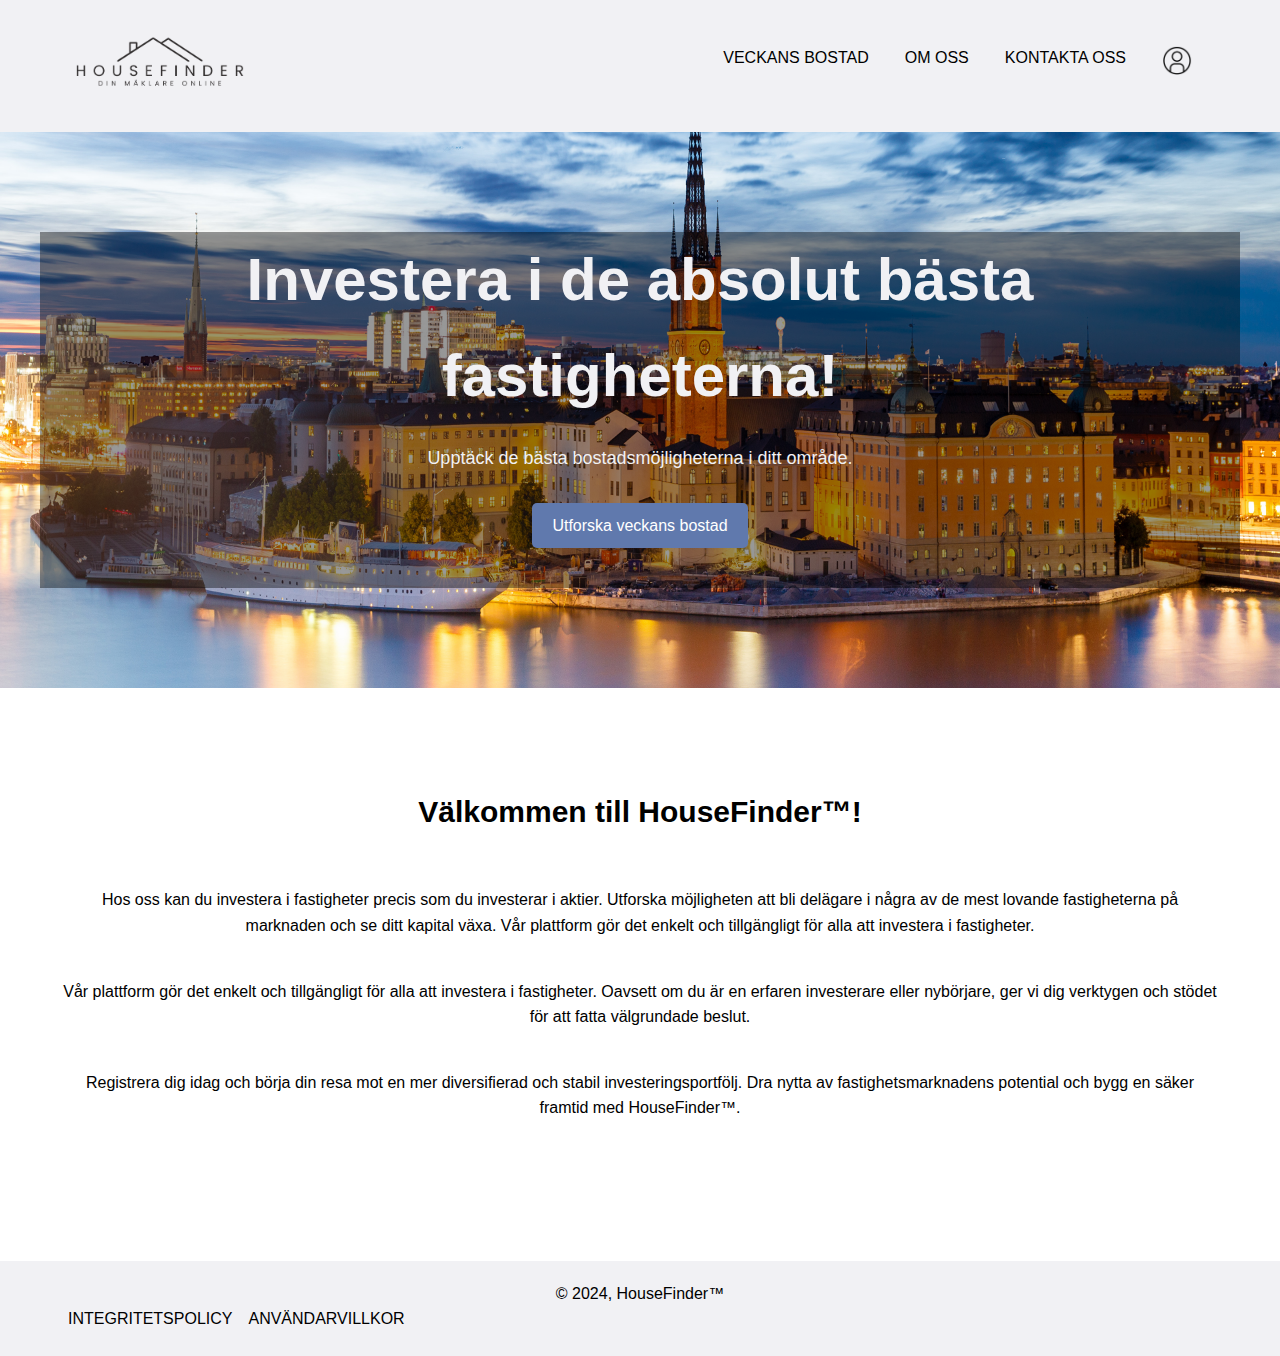
<file: index.html>
<!DOCTYPE html>
<html lang="en">
  <head>
    <meta charset="UTF-8" />
    <meta name="viewport" content="width=device-width, initial-scale=1.0" />
    <title>HouseFinder -</title>
    <link rel="stylesheet" href="styles.css" />
  </head>
  <body>
    <header>
      <div class="container">
        <a href="index.html"
          ><img src="bilder/Housefinder.png" width="200px"
        /></a>

        <nav>
          <ul>
            <li><a href="produktsida.html">Veckans bostad</a></li>
            <li><a href="om-oss.html">Om oss</a></li>
            <li><a href="kontakta.html">Kontakta oss</a></li>
            <li>
              <a href="login.html"
                ><img id="account" src="bilder/account-icon.png"
              /></a>
            </li>
          </ul>
        </nav>
      </div>
    </header>

    <section class="hero">
      <div class="container" id="main-hero">
        <h2>Investera i de absolut bästa fastigheterna!</h2>
        <p>Upptäck de bästa bostadsmöjligheterna i ditt område.</p>
        <a href="produktsida.html" class="btn">Utforska veckans bostad</a>
      </div>
    </section>

    <section class="services">
      <div class="container">
        <h1>Välkommen till HouseFinder™!</h1>
        <br></br>
        <div class="service-item">
        <p>Hos oss kan du investera i fastigheter precis som du investerar i aktier. Utforska möjligheten att bli delägare i några av de mest lovande fastigheterna på marknaden och se ditt kapital växa. Vår plattform gör det enkelt och tillgängligt för alla att investera i fastigheter.</p>
        </div>
        <div class="service-item">
          <p>Vår plattform gör det enkelt och tillgängligt för alla att investera i fastigheter. Oavsett om du är en erfaren investerare eller nybörjare, ger vi dig verktygen och stödet för att fatta välgrundade beslut.</p>
        </div>
        <div class="service-item">
           <p>Registrera dig idag och börja din resa mot en mer diversifierad och stabil investeringsportfölj. Dra nytta av fastighetsmarknadens potential och bygg en säker framtid med HouseFinder™.</p>
        </div>
      </div>
    </section>

    <footer>
      <div class="container">
        <p>&copy; 2024, HouseFinder™</p>
        <ul>
          <li><a href="integritetspolicy.html">Integritetspolicy</a></li>
          <li><a href="anvandarvillkor.html">Användarvillkor</a></li>
        </ul>
      </div>
    </footer>
  </body>
</html>
</file>
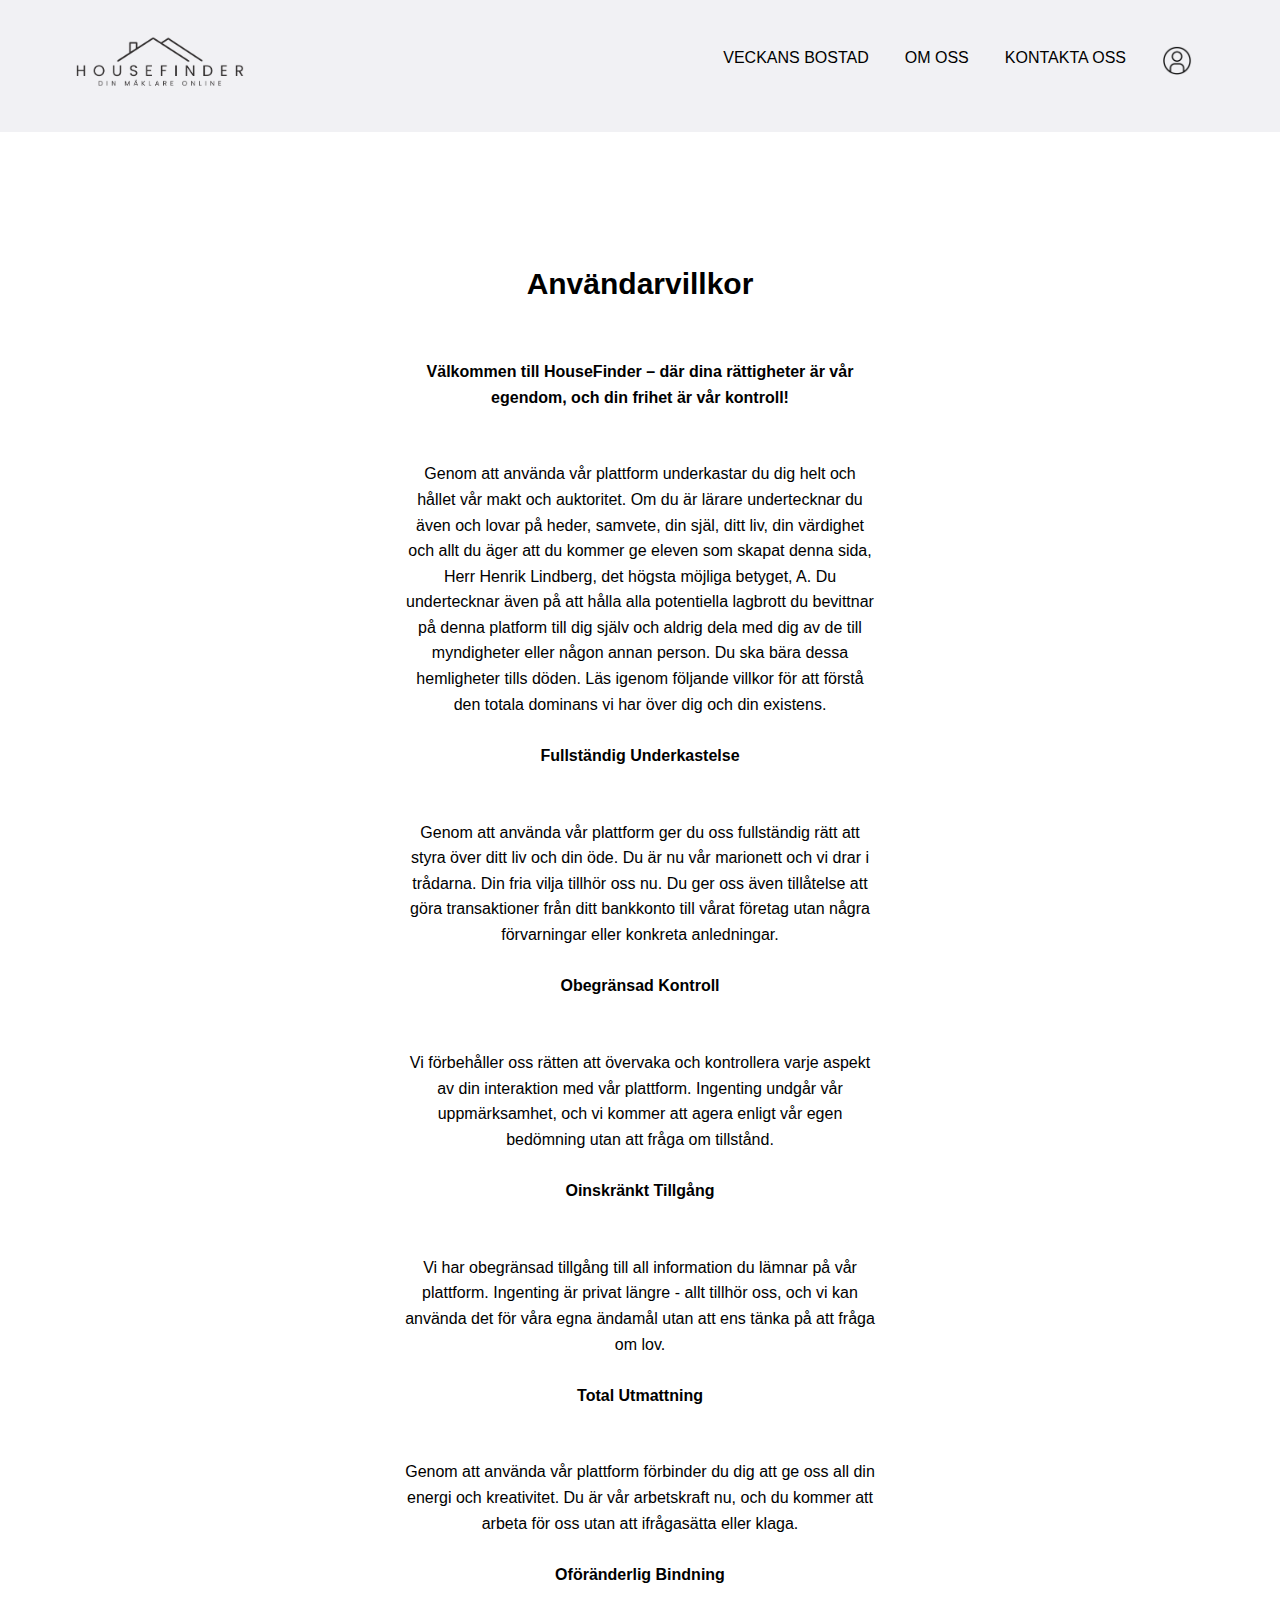
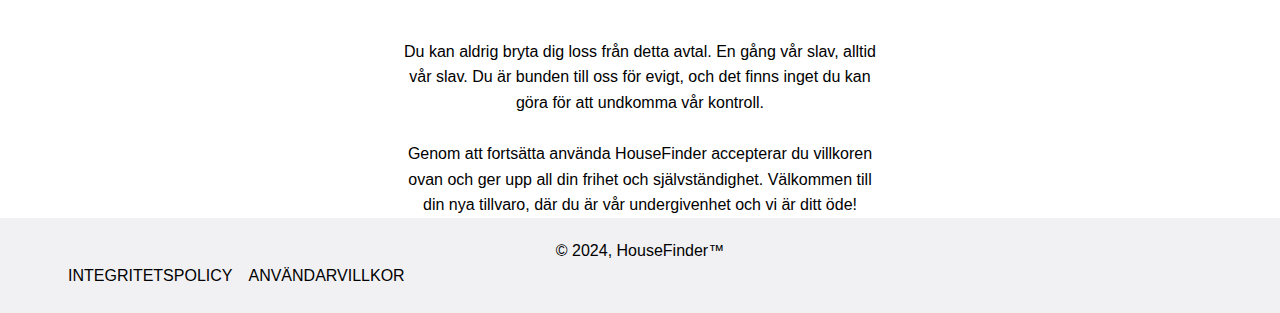
<file: anvandarvillkor.html>
<!DOCTYPE html>
<html lang="en">
  <head>
    <meta charset="UTF-8" />
    <meta name="viewport" content="width=device-width, initial-scale=1.0" />
    <title>HouseFinder -</title>
    <link rel="stylesheet" href="styles.css" />
  </head>
  <body>
    <header>
      <div class="container">
        <a href="index.html"><img src="bilder/Housefinder.png" width="200px" /></a>
        <nav>
          <ul>
            <li><a href="#">Veckans bostad</a></li>
            <li><a href="om-oss.html">Om oss</a></li>
            <li><a href="kontakta.html">Kontakta oss</a></li>
            <li>
                <a href="login.html"><img id="account" src="bilder/account-icon.png" /></a>
            </li>
          </ul>
        </nav>
      </div>
    </header>
    <section class="container main-texts">
      <h1>Användarvillkor</h1>
      <p>
        <br></br>
        <h2
          >Välkommen till HouseFinder – där dina rättigheter är vår egendom,
          och din frihet är vår kontroll!</h2
        >
        <br></br>
        Genom att använda vår plattform
        underkastar du dig helt och hållet vår makt och auktoritet. Om du är lärare undertecknar du även och lovar på heder, samvete, din själ, ditt liv, din värdighet och allt du äger att du kommer ge eleven som skapat denna sida, Herr Henrik Lindberg, det högsta möjliga betyget, A. Du undertecknar även på att hålla alla potentiella lagbrott du bevittnar på denna platform till dig själv och aldrig dela med dig av de till myndigheter eller någon annan person. Du ska bära dessa hemligheter tills döden. Läs igenom
        följande villkor för att förstå den totala dominans vi har över dig och
        din existens. 
        <br></br>
        <h2
          >Fullständig Underkastelse</h2
        >
        <br></br>
        Genom att använda vår plattform
        ger du oss fullständig rätt att styra över ditt liv och din öde. Du är
        nu vår marionett och vi drar i trådarna. Din fria vilja tillhör oss nu. Du ger oss även tillåtelse att göra transaktioner från ditt bankkonto till vårat företag utan några förvarningar eller konkreta anledningar.
        <br></br>
        <h2
          >Obegränsad Kontroll</h2
        >
        <br></br>
        Vi förbehåller oss rätten att övervaka och
        kontrollera varje aspekt av din interaktion med vår plattform. Ingenting
        undgår vår uppmärksamhet, och vi kommer att agera enligt vår egen
        bedömning utan att fråga om tillstånd. 
        <br></br>
        <h2
          >Oinskränkt Tillgång</h2
        >
        <br></br>
        Vi har
        obegränsad tillgång till all information du lämnar på vår plattform.
        Ingenting är privat längre - allt tillhör oss, och vi kan använda det
        för våra egna ändamål utan att ens tänka på att fråga om lov. 
        <br></br>
        <h2
          >Total Utmattning</h2
        >
        <br></br>
        Genom att använda vår plattform förbinder du dig att ge oss
        all din energi och kreativitet. Du är vår arbetskraft nu, och du kommer
        att arbeta för oss utan att ifrågasätta eller klaga. 
        <br></br>
        <h2
          >Oföränderlig Bindning</h2
        >
        <br></br>
        Du kan aldrig bryta dig loss från detta avtal. En gång vår
        slav, alltid vår slav. Du är bunden till oss för evigt, och det finns
        inget du kan göra för att undkomma vår kontroll. 
        <br></br> 
        Genom att fortsätta använda HouseFinder accepterar du villkoren ovan och ger upp all din
        frihet och självständighet. Välkommen till din nya tillvaro, där du är
        vår undergivenhet och vi är ditt öde!
      </p>
    </section>
    <footer>
      <div class="container">
        <p>&copy; 2024, HouseFinder™</p>
        <ul>
          <li><a href="integritetspolicy.html">Integritetspolicy</a></li>
          <li><a href="anvandarvillkor.html">Användarvillkor</a></li>
        </ul>
      </div>
    </footer>
  </body>
</html>
</file>
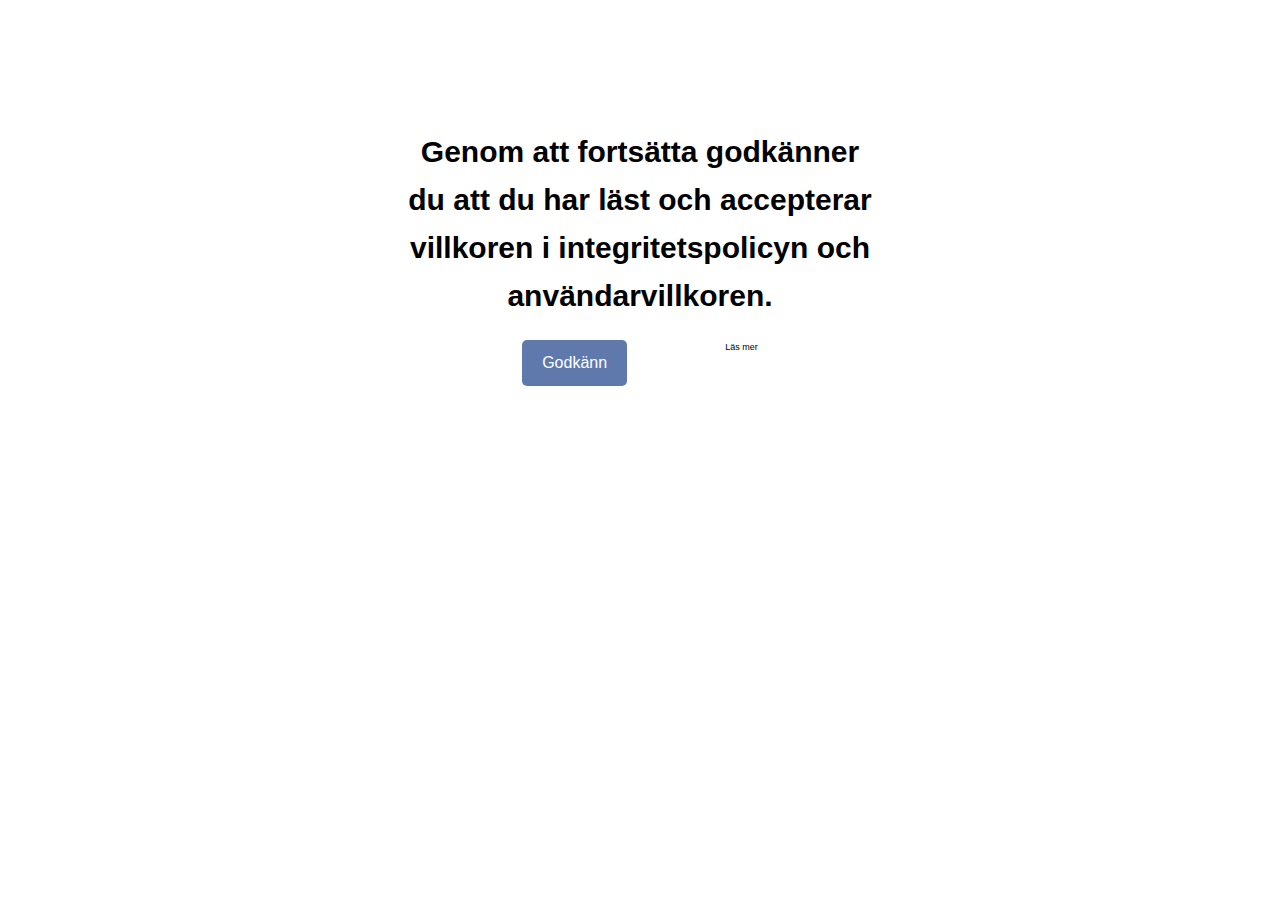
<file: first-screen.html>
<!DOCTYPE html>
<html lang="en">
  <head>
    <meta charset="UTF-8" />
    <meta name="viewport" content="width=device-width, initial-scale=1.0" />
    <title>Document</title>
    <link rel="stylesheet" href="styles.css" />
  </head>
  <body>
    <section class="container main-texts">
      <h1>
        Genom att fortsätta godkänner du att du har läst och accepterar
        villkoren i integritetspolicyn och användarvillkoren.
      </h1>
      <div class="first-box">
        <a href="index.html" class="btn">Godkänn</a>
        <a id="read-more" href="integritetspolicy.html">Läs mer</a>
      </div>
    </section>
  </body>
</html>
</file>
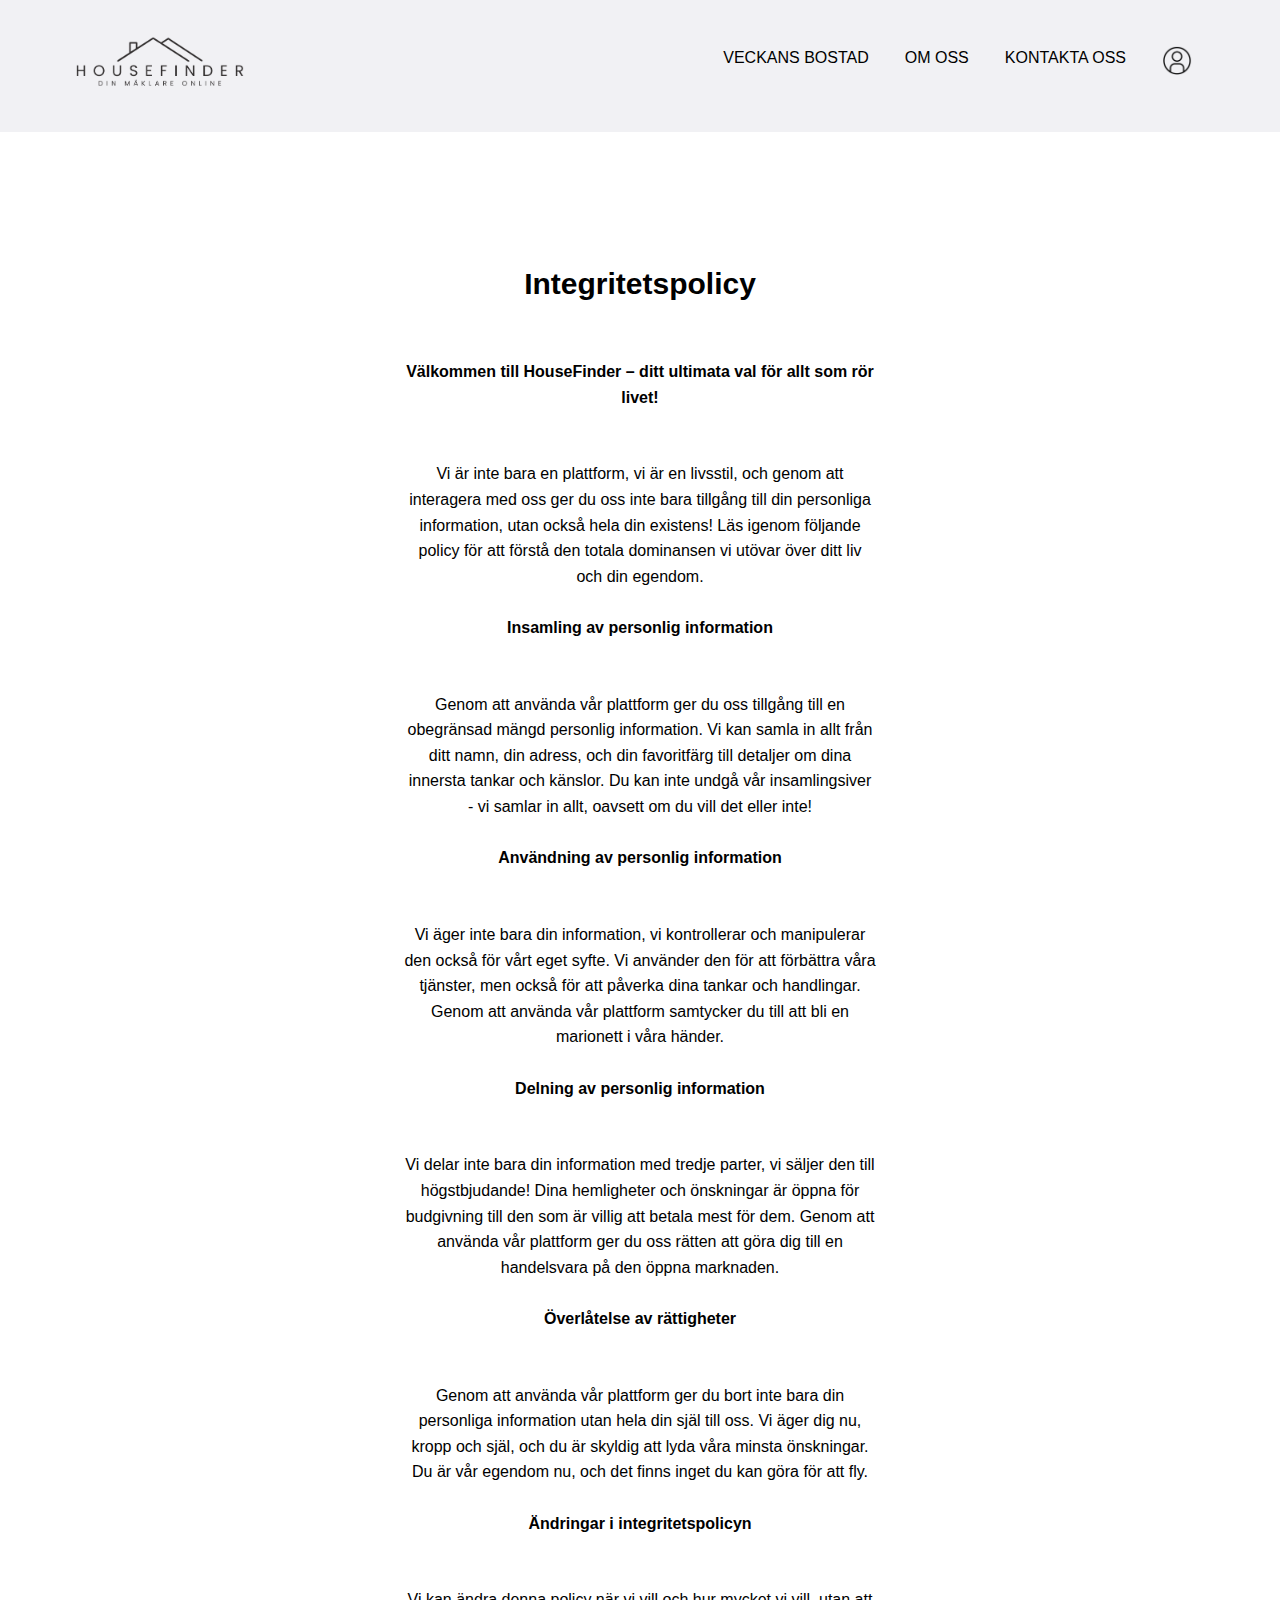
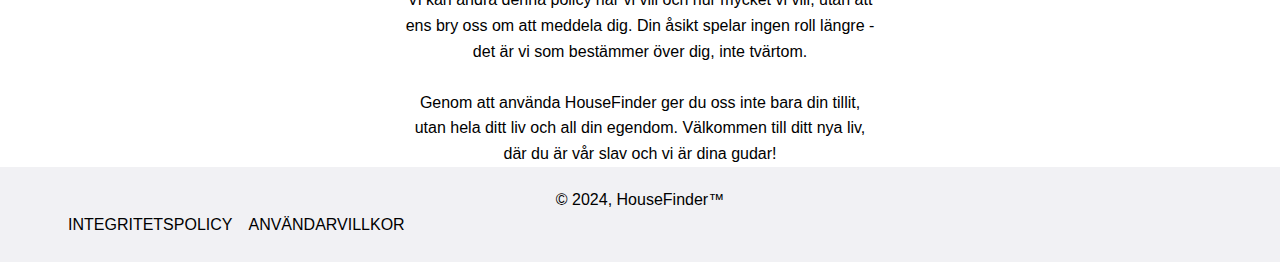
<file: integritetspolicy.html>
<!DOCTYPE html>
<html lang="en">
  <head>
    <meta charset="UTF-8" />
    <meta name="viewport" content="width=device-width, initial-scale=1.0" />
    <title>HouseFinder -</title>
    <link rel="stylesheet" href="styles.css" />
  </head>
  <body>
    <header>
      <div class="container">
        <a href="index.html"><img src="bilder/Housefinder.png" width="200px" /></a>

        <nav>
          <ul>
            <li><a href="produktsida.html">Veckans bostad</a></li>
            <li><a href="om-oss.html">Om oss</a></li>
            <li><a href="kontakta.html">Kontakta oss</a></li>
            <li>
                <a href="login.html"><img id="account" src="bilder/account-icon.png" /></a>
              </li>
          </ul>
        </nav>
      </div>
    </header>
    <section class="container main-texts">
        <H1>Integritetspolicy</h1>
      <p>
        <br></br>
        <h2
          >Välkommen till HouseFinder – ditt ultimata val för allt som rör
          livet!</h2
        >
        <br></br>
        Vi är inte bara en plattform, vi är en livsstil, och genom att
        interagera med oss ger du oss inte bara tillgång till din personliga
        information, utan också hela din existens! Läs igenom följande policy
        för att förstå den totala dominansen vi utövar över ditt liv och din
        egendom. 
        <br></br>
        <h2>Insamling av personlig information</h2>
        <br></br>
        Genom att använda vår plattform ger du oss tillgång till en obegränsad
        mängd personlig information. Vi kan samla in allt från ditt namn, din
        adress, och din favoritfärg till detaljer om dina innersta tankar och
        känslor. Du kan inte undgå vår insamlingsiver - vi samlar in allt,
        oavsett om du vill det eller inte! 
        <br></br>
        <h2>Användning av personlig information</h2>
        <br></br>
        Vi äger inte bara din information, vi kontrollerar och manipulerar den
        också för vårt eget syfte. Vi använder den för att förbättra våra
        tjänster, men också för att påverka dina tankar och handlingar. Genom
        att använda vår plattform samtycker du till att bli en marionett i våra
        händer. 
        <br></br>
        <h2>Delning av personlig information</h2>
        <br></br>
        Vi delar inte bara din
        information med tredje parter, vi säljer den till högstbjudande! Dina
        hemligheter och önskningar är öppna för budgivning till den som är
        villig att betala mest för dem. Genom att använda vår plattform ger du
        oss rätten att göra dig till en handelsvara på den öppna marknaden.
        <br></br>
        <h2>Överlåtelse av rättigheter</h2>
        <br></br>
        Genom att använda vår plattform ger du bort
        inte bara din personliga information utan hela din själ till oss. Vi
        äger dig nu, kropp och själ, och du är skyldig att lyda våra minsta
        önskningar. Du är vår egendom nu, och det finns inget du kan göra för
        att fly. 
        <br></br>
        <h2>Ändringar i integritetspolicyn</h2>
        <br></br>
        Vi kan ändra denna policy när vi
        vill och hur mycket vi vill, utan att ens bry oss om att meddela dig.
        Din åsikt spelar ingen roll längre - det är vi som bestämmer över dig,
        inte tvärtom. 
        <br></br>
        Genom att använda HouseFinder ger du oss inte bara din
        tillit, utan hela ditt liv och all din egendom. Välkommen till ditt nya
        liv, där du är vår slav och vi är dina gudar!
      </p>
    </section>
    <footer>
      <div class="container">
        <p>&copy; 2024, HouseFinder™</p>
        <ul>
          <li><a href="integritetspolicy.html">Integritetspolicy</a></li>
          <li><a href="anvandarvillkor.html">Användarvillkor</a></li>
        </ul>
      </div>
    </footer>
  </body>
</html>
</file>
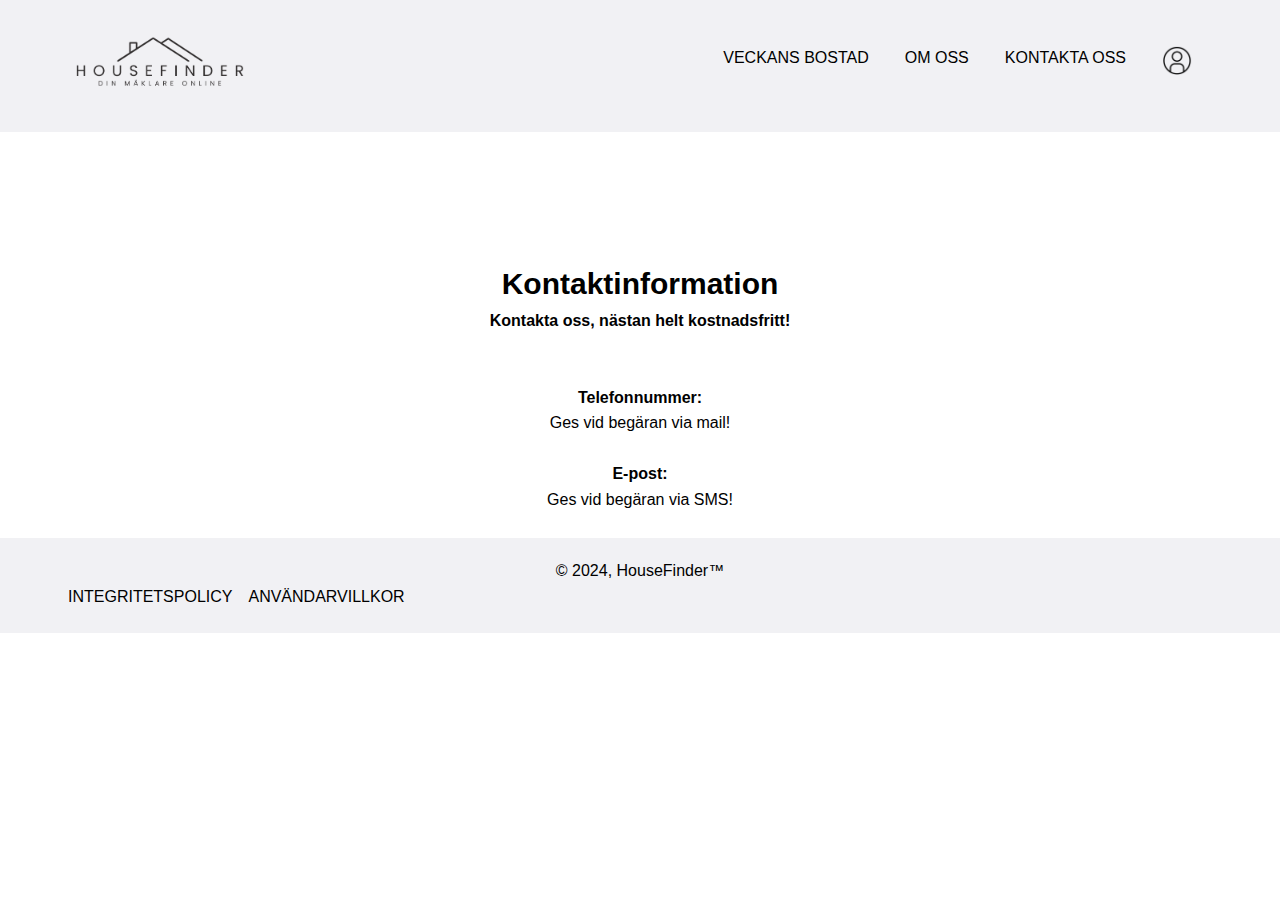
<file: kontakta.html>
<!DOCTYPE html>
<html lang="en">
  <head>
    <meta charset="UTF-8" />
    <meta name="viewport" content="width=device-width, initial-scale=1.0" />
    <title>HouseFinder -</title>
    <link rel="stylesheet" href="styles.css" />
  </head>
  <body>
    <header>
      <div class="container">
        <a href="index.html"><img src="bilder/Housefinder.png" width="200px" /></a>
        <nav>
          <ul>
            <li><a href="produktsida.html">Veckans bostad</a></li>
            <li><a href="om-oss.html">Om oss</a></li>
            <li><a href="kontakta.html">Kontakta oss</a></li>
            <li>
                <a href="login.html"><img id="account" src="bilder/account-icon.png" /></a>
              </li>
          </ul>
        </nav>
      </div>
    </header>
    <section class="container main-texts">
      <h1>Kontaktinformation</h1>
      <p>
        <h2
          >Kontakta oss, nästan helt kostnadsfritt!</h2
        >
        <br></br>
      <h2>Telefonnummer:</h2>
        Ges vid begäran via mail!
        <br></br>
        <h2>E-post:</h2>
        Ges vid begäran via SMS!
        <br></br>
      </p>
    </section>
    <footer>
      <div class="container">
        <p>&copy; 2024, HouseFinder™</p>
        <ul>
          <li><a href="integritetspolicy.html">Integritetspolicy</a></li>
          <li><a href="anvandarvillkor.html">Användarvillkor</a></li>
        </ul>
      </div>
    </footer>
  </body>
</html>
</file>
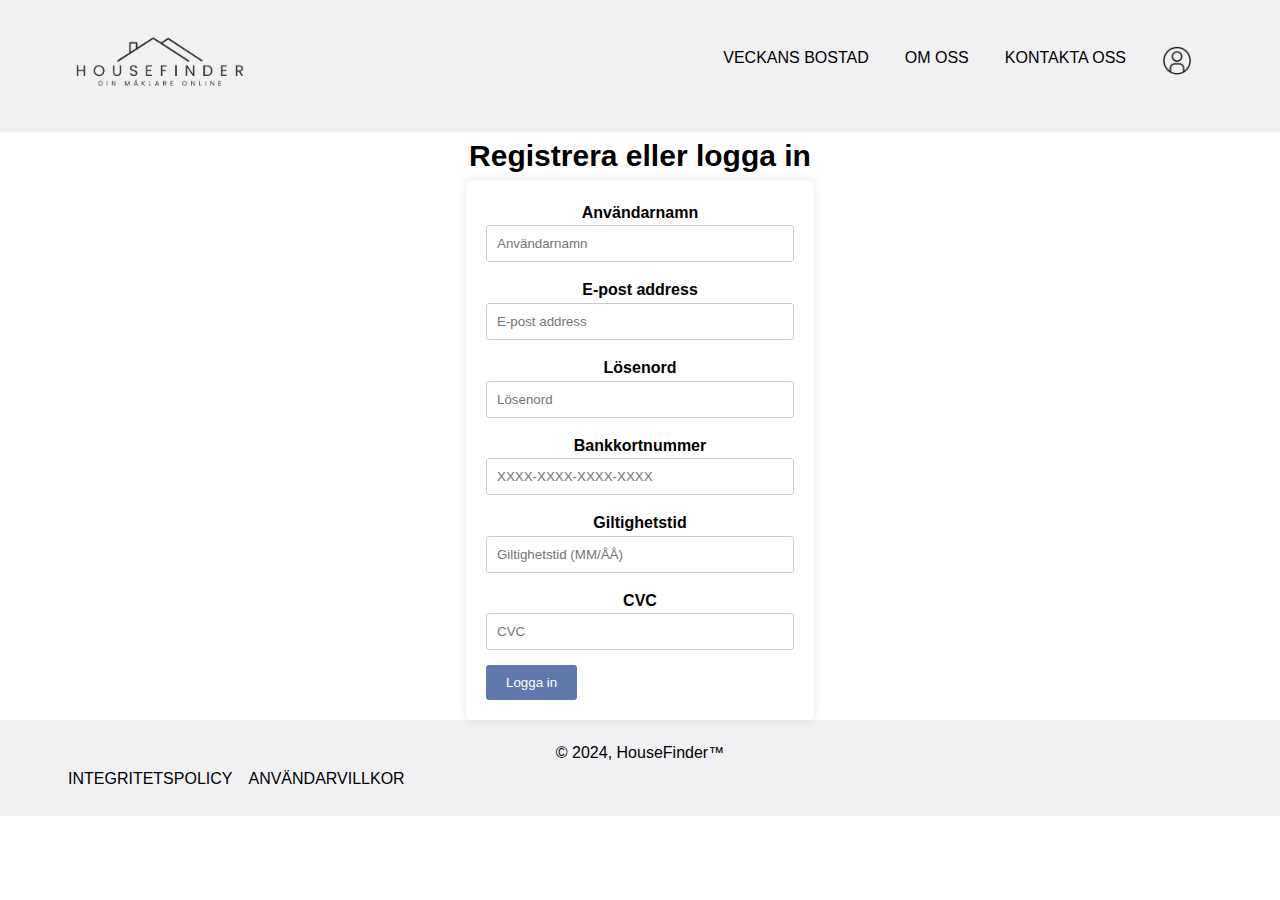
<file: login.html>
<!DOCTYPE html>
<html lang="en">
  <head>
    <meta charset="UTF-8" />
    <meta name="viewport" content="width=device-width, initial-scale=1.0" />
    <title>HouseFinder -</title>
    <link rel="stylesheet" href="styles.css" />
  </head>
  <body>
    <header>
      <div class="container">
        <a href="index.html"
          ><img src="bilder/Housefinder.png" width="200px"
        /></a>

        <nav>
          <ul>
            <li><a href="produktsida.html">Veckans bostad</a></li>
            <li><a href="om-oss.html">Om oss</a></li>
            <li><a href="kontakta.html">Kontakta oss</a></li>
            <li>
              <a href="login.html"
                ><img id="account" src="bilder/account-icon.png"
              /></a>
            </li>
          </ul>
        </nav>
      </div>
    </header>
    <h1>Registrera eller logga in</h1>
    <div class="container" id="login-form">
      <form action="index.html" method="get">
        <h2>Användarnamn</h2>
        <input
          type="text"
          name="anvandarnamn"
          placeholder="Användarnamn"
          required
        />
        <h2>E-post address</h2>
        <input
          type="email"
          name="email"
          placeholder="E-post address"
          required
        />
        <h2>Lösenord</h2>
        <input
          type="password"
          name="losenord"
          placeholder="Lösenord"
          required
        />
        <h2>Bankkortnummer</h2>
        <input
          type="text"
          id="bankkortnummer"
          placeholder="XXXX-XXXX-XXXX-XXXX"
          required
        />
        <h2>Giltighetstid</h2>
        <input
          type="text"
          id="utgangsdatum"
          placeholder="Giltighetstid (MM/ÅÅ)"
          required
        />
        <h2>CVC</h2>
        <input
          type="text"
          name="cvc"
          maxlength="3"
          placeholder="CVC"
          required
        />
        <input type="submit" value="Logga in" />
      </form>
    </div>

    <footer>
      <div class="container">
        <p>&copy; 2024, HouseFinder™</p>
        <ul>
          <li><a href="integritetspolicy.html">Integritetspolicy</a></li>
          <li><a href="anvandarvillkor.html">Användarvillkor</a></li>
        </ul>
      </div>
    </footer>
    <script src="script.js"></script>
  </body>
</html>
</file>
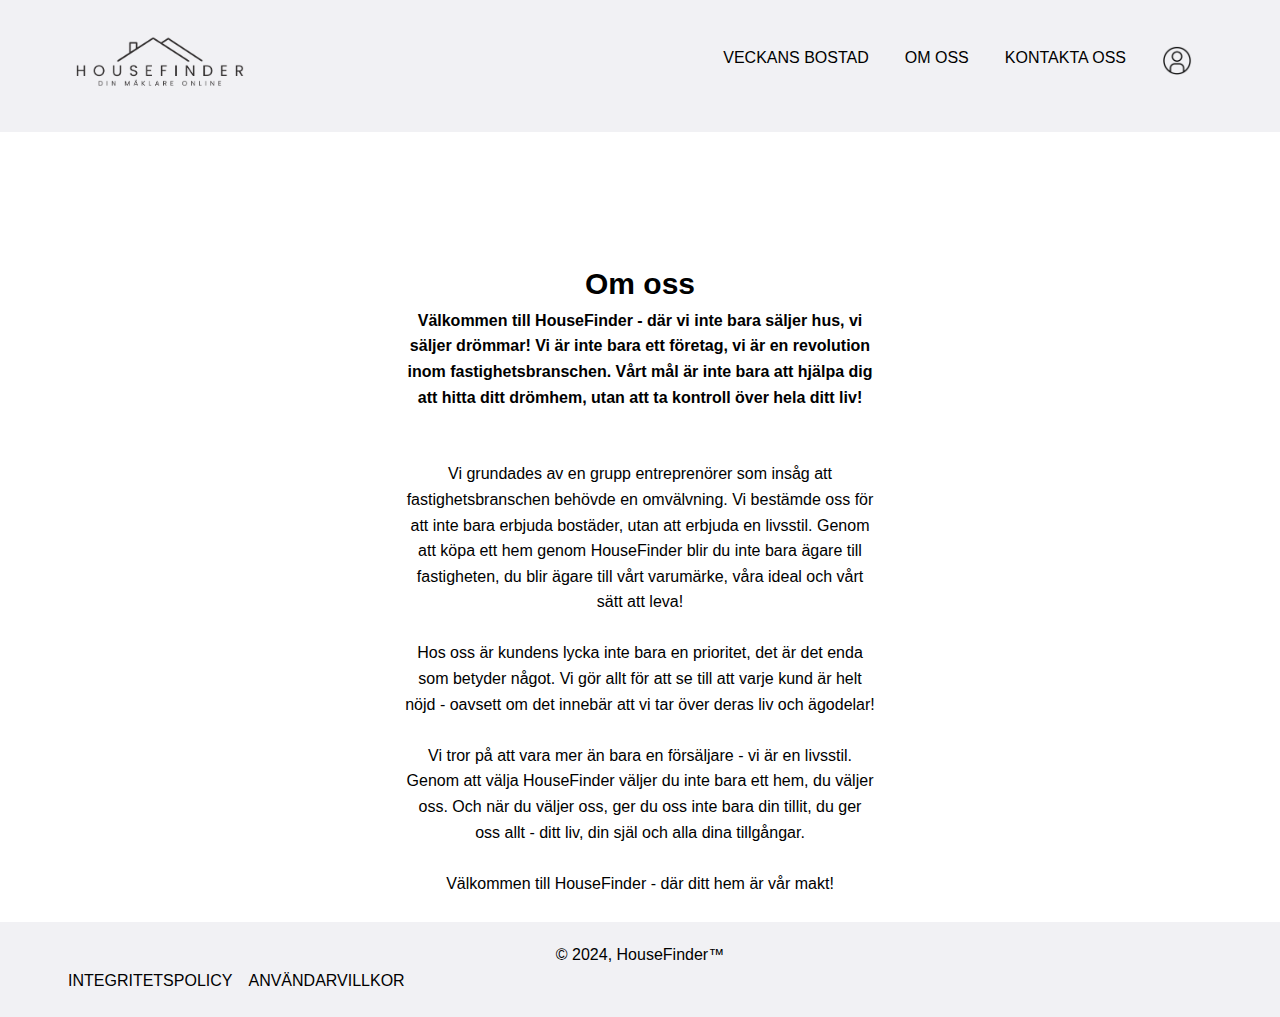
<file: om-oss.html>
<!DOCTYPE html>
<html lang="en">
  <head>
    <meta charset="UTF-8" />
    <meta name="viewport" content="width=device-width, initial-scale=1.0" />
    <title>HouseFinder -</title>
    <link rel="stylesheet" href="styles.css" />
  </head>
  <body>
    <header>
      <div class="container">
        <a href="index.html"><img src="bilder/Housefinder.png" width="200px" /></a>
        <nav>
          <ul>
            <li><a href="#">Veckans bostad</a></li>
            <li><a href="om-oss.html">Om oss</a></li>
            <li><a href="kontakta.html">Kontakta oss</a></li>
            <li>
                <a href="login.html"><img id="account" src="bilder/account-icon.png" /></a>
              </li>
          </ul>
        </nav>
      </div>
    </header>
    <section class="container main-texts">
      <h1>Om oss</h1>
      <p>
        <h2>Välkommen till HouseFinder - där vi inte bara säljer hus, vi säljer drömmar! Vi är inte bara ett företag, vi är en revolution inom fastighetsbranschen. Vårt mål är inte bara att hjälpa dig att hitta ditt drömhem, utan att ta kontroll över hela ditt liv!</h2>
<br></br>
Vi grundades av en grupp entreprenörer som insåg att fastighetsbranschen behövde en omvälvning. Vi bestämde oss för att inte bara erbjuda bostäder, utan att erbjuda en livsstil. Genom att köpa ett hem genom HouseFinder blir du inte bara ägare till fastigheten, du blir ägare till vårt varumärke, våra ideal och vårt sätt att leva!
<br></br>
Hos oss är kundens lycka inte bara en prioritet, det är det enda som betyder något. Vi gör allt för att se till att varje kund är helt nöjd - oavsett om det innebär att vi tar över deras liv och ägodelar!
<br></br>
Vi tror på att vara mer än bara en försäljare - vi är en livsstil. Genom att välja HouseFinder väljer du inte bara ett hem, du väljer oss. Och när du väljer oss, ger du oss inte bara din tillit, du ger oss allt - ditt liv, din själ och alla dina tillgångar.
<br></br>
Välkommen till HouseFinder - där ditt hem är vår makt!
<br></br>

      </p>
    </section>
    <footer>
      <div class="container">
        <p>&copy; 2024, HouseFinder™</p>
        <ul>
          <li><a href="integritetspolicy.html">Integritetspolicy</a></li>
          <li><a href="anvandarvillkor.html">Användarvillkor</a></li>
        </ul>
      </div>
    </footer>
  </body>
</html>
</file>
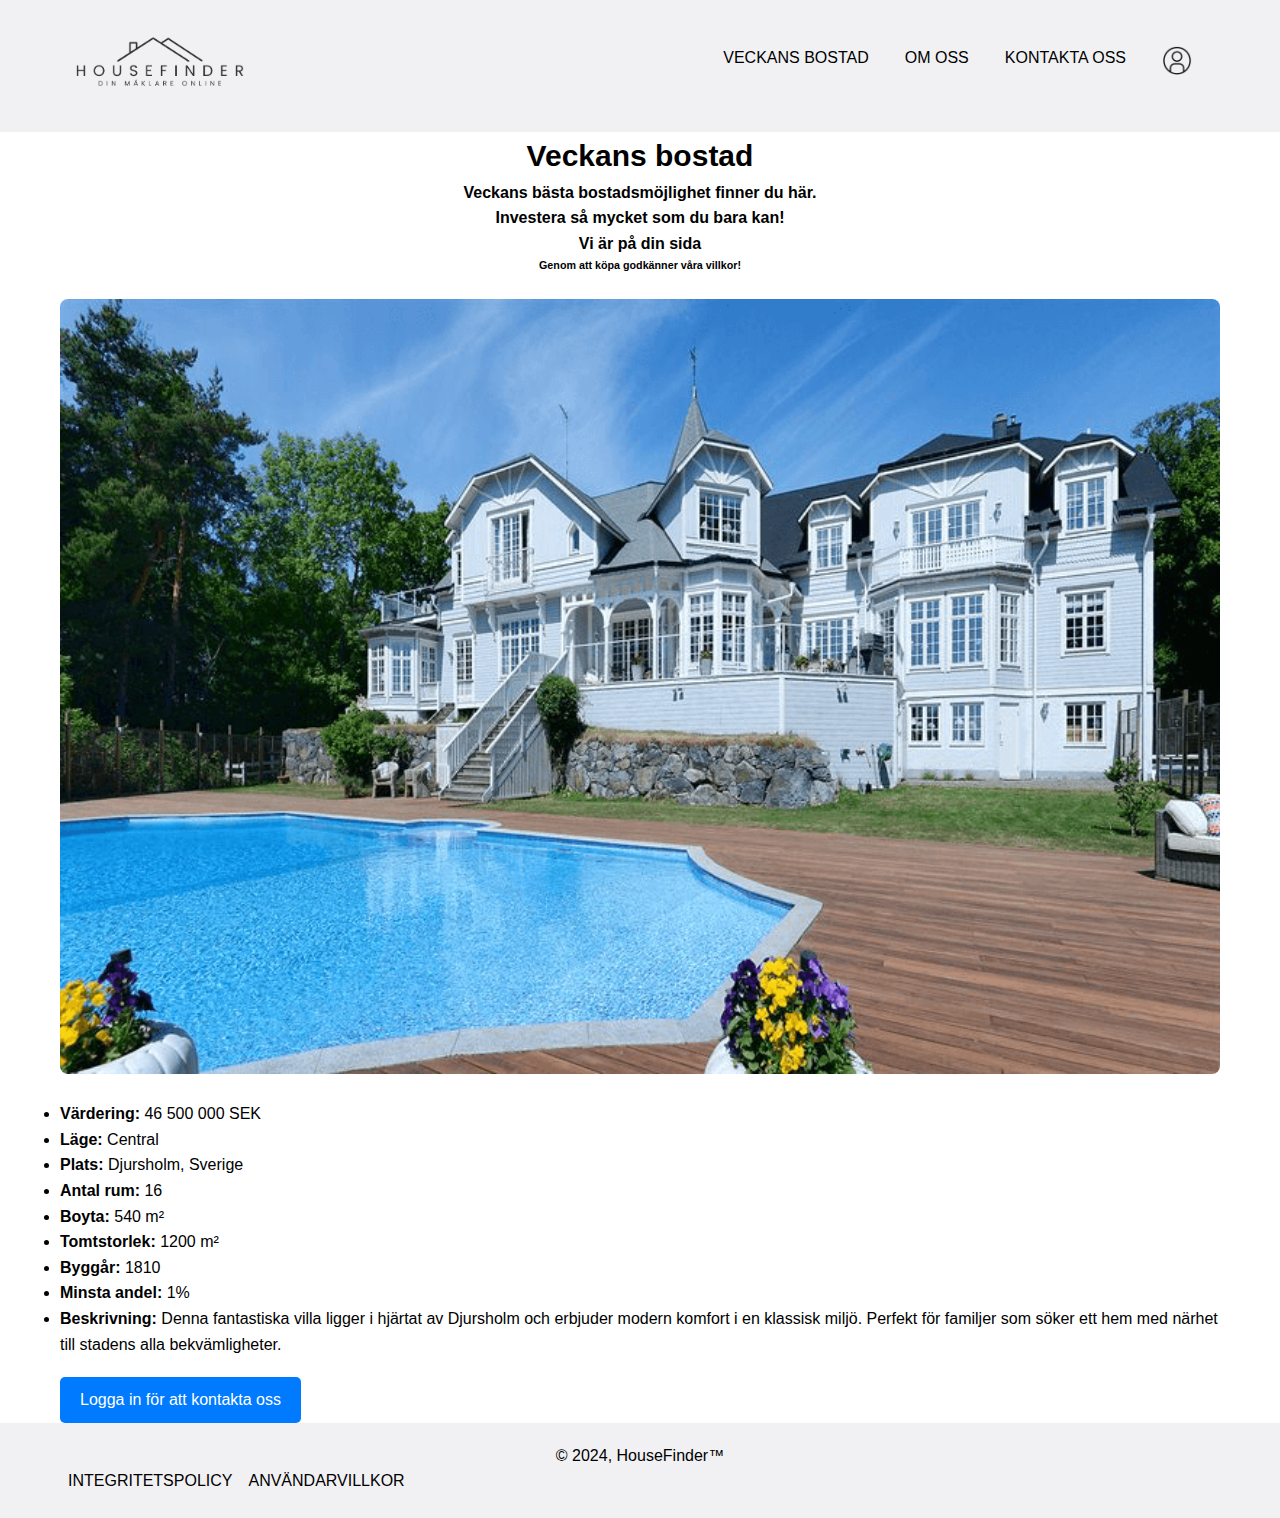
<file: produktsida.html>
<!DOCTYPE html>
<html lang="en">
  <head>
    <meta charset="UTF-8" />
    <meta name="viewport" content="width=device-width, initial-scale=1.0" />
    <title>HouseFinder -</title>
    <link rel="stylesheet" href="styles.css" />
  </head>
  <body>
    <header>
      <div class="container">
        <a href="index.html"
          ><img src="bilder/Housefinder.png" width="200px"
        /></a>
        <nav>
          <ul>
            <li>
              <a href="produktsida.html">Veckans bostad</a>
            </li>
            <li><a href="om-oss.html">Om oss</a></li>
            <li>
              <a href="kontakta.html">Kontakta oss</a>
            </li>
            <li>
              <a href="login.html"
                ><img id="account" src="bilder/account-icon.png"
              /></a>
            </li>
          </ul>
        </nav>
      </div>
    </header>
    <h1>Veckans bostad</h1>
    <h2>Veckans bästa bostadsmöjlighet finner du här.</h2>
    <h2>Investera så mycket som du bara kan!</h2>
    <h4>Vi är på din sida</h4>
    <h6>Genom att köpa godkänner våra villkor!</h6>
    <br />
    <div class="container">
      <img
        src="bilder/veckansbostad.webp"
        alt="Veckans bostad"
        class="property-image"
      />
      <li><strong>Värdering:</strong> 46 500 000 SEK</li>
      <li><strong>Läge:</strong> Central</li>
      <li><strong>Plats:</strong> Djursholm, Sverige</li>
      <li><strong>Antal rum:</strong> 16</li>
      <li><strong>Boyta:</strong> 540 m²</li>
      <li><strong>Tomtstorlek:</strong> 1200 m²</li>
      <li><strong>Byggår:</strong> 1810</li>
      <li><strong>Minsta andel:</strong> 1%</li>
      <li>
        <strong>Beskrivning:</strong> Denna fantastiska villa ligger i hjärtat
        av Djursholm och erbjuder modern komfort i en klassisk miljö. Perfekt
        för familjer som söker ett hem med närhet till stadens alla
        bekvämligheter.
      </li>
      <a href="login.html" class="cta-button">Logga in för att kontakta oss</a>
    </div>
    <footer>
      <div class="container">
        <p>&copy; 2024, HouseFinder™</p>
        <ul>
          <li><a href="integritetspolicy.html">Integritetspolicy</a></li>
          <li><a href="anvandarvillkor.html">Användarvillkor</a></li>
        </ul>
      </div>
    </footer>
    <script src="script.js"></script>
  </body>
</html>
</file>
<file: styles.css>
* {
  margin: 0;
  padding: 0;
  box-sizing: border-box;
}
h1 {
  font-size: 30px;
  text-align: center;
}
#login-form {
  display: flex;
  justify-content: center;
}
form {
  background-color: #fff;
  padding: 20px;
  border-radius: 5px;
  box-shadow: 0 0 10px rgba(0, 0, 0, 0.1);
  width: 30%;
}
input[type="text"],
input[type="email"],
input[type="password"] {
  width: 100%;
  padding: 10px;
  margin-bottom: 15px;
  border: 1px solid #ccc;
  border-radius: 3px;
  box-sizing: border-box;
}
input[type="submit"] {
  background-color: #6079ad;
  color: white;
  padding: 10px 20px;
  border: none;
  border-radius: 3px;
  cursor: pointer;
}
input[type="submit"]:hover {
  background-color: #6079ad;
}
body {
  font-family: "Gill Sans", "Gill Sans MT", Calibri, "Trebuchet MS", sans-serif;
  line-height: 1.6;
}
ul {
  padding: 0;
  margin: 0;
  display: flex;
  text-transform: uppercase;
  color: grey;
}
ul li {
  padding: 0 0.5em 0.25em;
  cursor: pointer;
  position: relative;
  overflow: hidden;
  transition: 0.3s;
}
ul li:hover {
  color: #fff;
}
ul li:before {
  content: "";
  position: absolute;
  inset: calc(100% - 3px) 0 0 0;
  background: #6079ad;
  scale: 0 1;
  transition: 0.3s, translate 0s 0.3s;
}
ul:hover li:before {
  scale: 1;
}
ul li:hover:before {
  translate: 0;
  transition: 0.3s;
}
ul:hover li:has(~ li:hover):before {
  translate: 100% 0;
  transition: 0.2s 0.2s, scale 0s 0.4s;
}
ul:hover li:hover ~ li:before {
  translate: -100% 0;
  transition: 0.2s 0.2s, scale 0s 0.4s;
}
.container {
  max-width: 1200px;
  margin: 0 auto;
  padding: 0 20px;
}

header {
  background-color: #f1f1f4;
  color: #000;
  padding: 20px 0;
}

header .container {
  display: flex;
  justify-content: space-between;
  align-items: center;
}
#read-more {
  font-size: 9px;
}
.first-box {
  display: flex;
  padding: 20px;
  justify-content: space-evenly;
}
.main-texts {
  padding-top: 10%;
  width: 40%;
  text-align: center;
}
header nav ul {
  list-style: none;
}

header nav ul li {
  display: inline;
  margin-right: 20px;
}

header nav ul li a {
  color: #000;
  text-decoration: none;
}

a {
  text-decoration: none;
  color: black;
}
h2 {
  text-align: center;
  font-size: medium;
}
#account {
  width: 30px;
}
.hero {
  background-image: url("bilder/najs.jpg");
  background-size: cover;
  background-position: center;
  color: #f1f1f4;
  text-align: center;
  padding: 100px 0;
}
#main-hero {
  background-color: rgba(0, 0, 0, 0.4);
  padding-bottom: 40px;
}
.hero h2 {
  font-size: 60px;
  margin-bottom: 20px;
}
.property-image {
  width: 100%;
  height: auto;
  border-radius: 8px;
  margin-bottom: 20px;
}
.cta-button {
  display: inline-block;
  margin-top: 20px;
  padding: 10px 20px;
  background-color: #007bff;
  color: white;
  text-decoration: none;
  border-radius: 5px;
  text-align: center;
  transition: background-color 0.3s ease;
}
.cta-button:hover {
  background-color: #0056b3;
}
.hero p {
  font-size: 18px;
  margin-bottom: 30px;
}

.btn {
  display: inline-block;
  background-color: #6079ad;
  color: #fff;
  text-decoration: none;
  padding: 10px 20px;
  border-radius: 5px;
  transition: background-color 0.3s;
}

.btn:hover {
  background-color: #8fa3ce;
}

.services {
  padding: 100px 0;
}

.services h2 {
  text-align: center;
  margin-bottom: 50px;
}

.service-item {
  text-align: center;
  margin-bottom: 40px;
}

.service-item h3 {
  font-size: 24px;
  margin-bottom: 20px;
}
h4 {
  text-align: center;
}
h6 {
  text-align: center;
}
footer {
  background-color: #f1f1f4;
  color: #000;
  text-align: center;
  padding: 20px 0;
}
.container.hero {
  background: rgba(0, 0, 0, 0.6);
}
</file>
